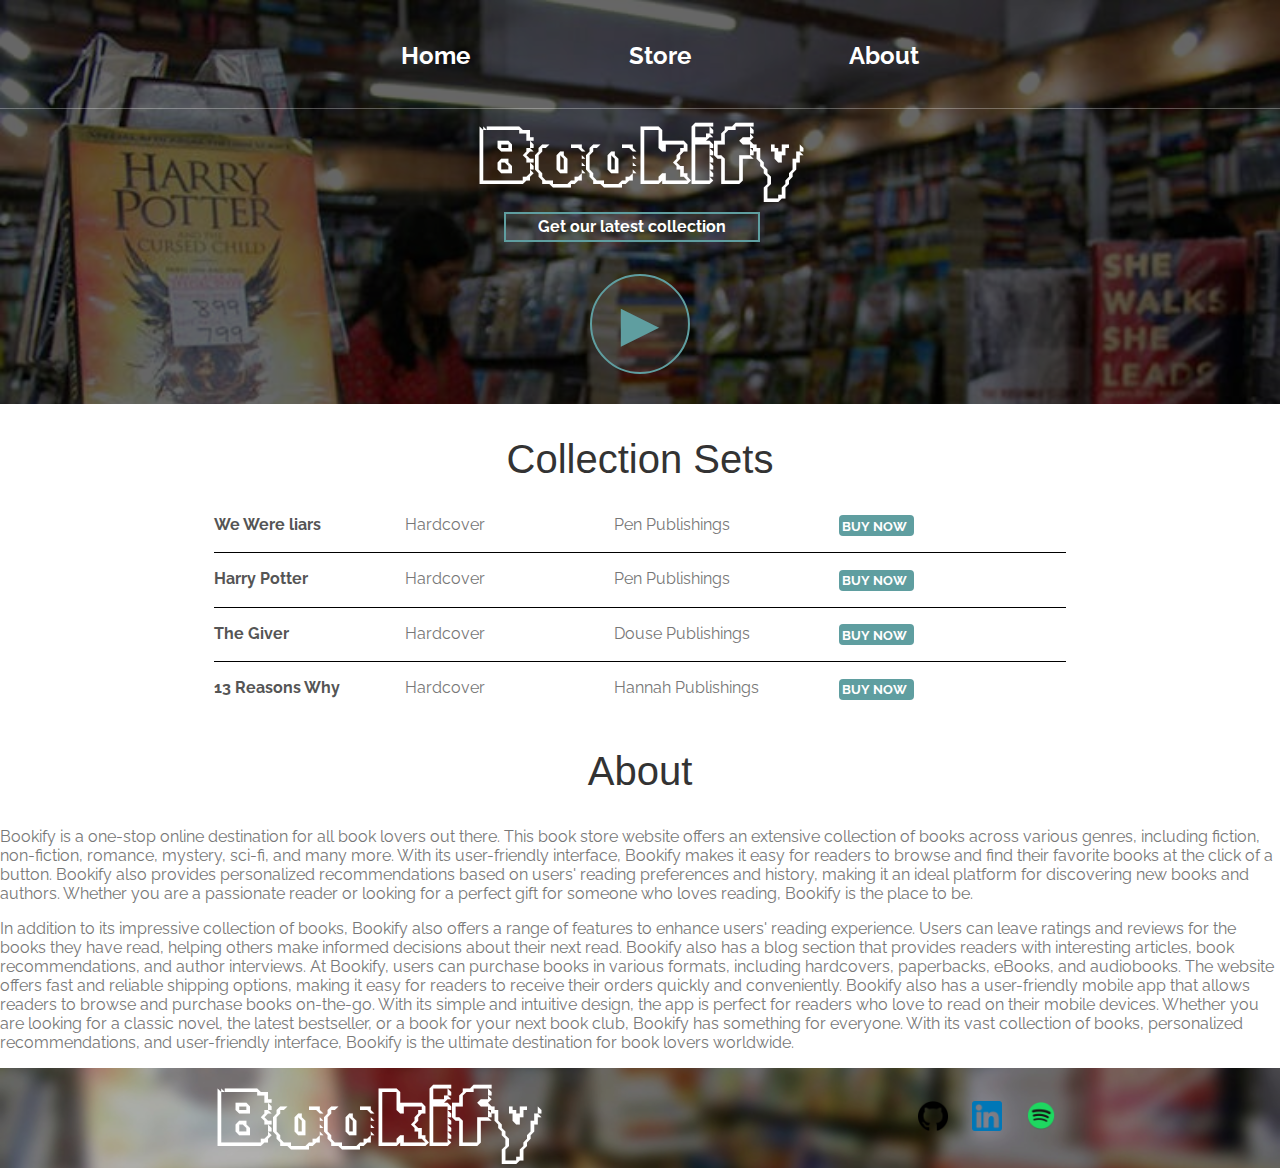
<file: index.html>
<!DOCTYPE html>
<html>
    <head>
        <title>Bookify | Home</title>
        <meta name="description" content="Bookify is a one-stop online destination for all book lovers out there. This book store website offers an extensive collection of books across various genres, including fiction, non-fiction, romance, mystery, sci-fi, and many more.">
        <link rel="stylesheet" href="styles.css"/>
        <link rel="icon" type="image/x-icon" href="Images/favicon.png">
    </head >
    <body>
        <header class="name_header">
            <nav class="nav main-nav">
                <ul>
                    <li ><a class="nav-item" href="index.html">Home</a></li>
                    <li ><a class="nav-item" href="store.html">Store</a></li>
                    <li ><a class="nav-item" href="about.html">About</a></li>
                </ul>
            </nav>
            <h1 class="store-name ">Bookify</h1>
            <div class="container">
                <button class="btn btn-header">Get our latest collection</button> 
            </div>
            <button class="btn play-btn btn-header">&#9658;</button>
        </header>
        <section class="content-section container">
            <h2 class="section-header">Collection Sets</h2>
            <div>
                <div class="collection-div">
                     <span class="collection-item collection-name">We Were liars</span>
                     <span class="collection-item collection-bind">Hardcover</span>
                     <span class="collection-item collection-pub">Pen Publishings </span>
                     <button type="button" class="btn collection-item collection-btn btn-primary">BUY NOW</button>
                </div>
                <div class="collection-div">
                    <span class="collection-item collection-name">Harry Potter</span>
                     <span class="collection-item collection-bind">Hardcover</span>
                     <span class="collection-item collection-pub">Pen Publishings </span>
                     <button type="button" class="btn collection-item collection-btn btn-primary">BUY NOW</button>
               </div>
               <div class="collection-div">
                     <span class="collection-item collection-name">The Giver</span>
                     <span class="collection-item collection-bind">Hardcover</span>
                     <span class="collection-item collection-pub">Douse Publishings </span>
                     <button type="button" class="btn collection-item collection-btn btn-primary">BUY NOW</button>
           </div>
           <div class="collection-div collection-div-last">   
                     <span class="collection-item collection-name">13 Reasons Why</span>
                     <span class="collection-item collection-bind">Hardcover</span>
                     <span class="collection-item collection-pub">Hannah Publishings </span>
                     <button type="button" class="btn collection-item collection-btn btn-primary">BUY NOW</button>
       </div>
            </div>
        </section>
        <section>
            <h2 class="section-header">About</h2>
            <p>Bookify is a one-stop online destination for all book lovers out there. This book store website offers an extensive collection of books across various genres, including fiction, non-fiction, romance, mystery, sci-fi, and many more. With its user-friendly interface, Bookify makes it easy for readers to browse and find their favorite books at the click of a button. Bookify also provides personalized recommendations based on users' reading preferences and history, making it an ideal platform for discovering new books and authors. Whether you are a passionate reader or looking for a perfect gift for someone who loves reading, Bookify is the place to be.</p>
            <p>In addition to its impressive collection of books, Bookify also offers a range of features to enhance users' reading experience. Users can leave ratings and reviews for the books they have read, helping others make informed decisions about their next read. Bookify also has a blog section that provides readers with interesting articles, book recommendations, and author interviews.

                At Bookify, users can purchase books in various formats, including hardcovers, paperbacks, eBooks, and audiobooks. The website offers fast and reliable shipping options, making it easy for readers to receive their orders quickly and conveniently.
                
                Bookify also has a user-friendly mobile app that allows readers to browse and purchase books on-the-go. With its simple and intuitive design, the app is perfect for readers who love to read on their mobile devices.
                
                Whether you are looking for a classic novel, the latest bestseller, or a book for your next book club, Bookify has something for everyone. With its vast collection of books, personalized recommendations, and user-friendly interface, Bookify is the ultimate destination for book lovers worldwide.</p>

        </section>
        <footer class="main-footer">
            <section class="container main-footer-container">
                <h3 class="store-name">Bookify</h3>
                <ul class="nav footer-nav">
                    <li ><a class="fotter-img" href="https://github.com/K-Daksh" target="_blank"><img src="Images/Ghub logo.png" width="50"></a></li>
                    <li ><a class="fotter-img" href="https://www.linkedin.com/in/daksh-kitukale-824843235/" target="_blank"><img src="Images/LD logo.png" width="48"></a></li>
                    <li ><a class="fotter-img" href="https://open.spotify.com/user/fgmoj7nepowfute629huik8tl?si=13046d83907c443b" target="_blank"><img src="Images/SP logo.png" width="50"></a></li>
                </ul>
            </section>
        </footer>
    </body>
</html>
</file>
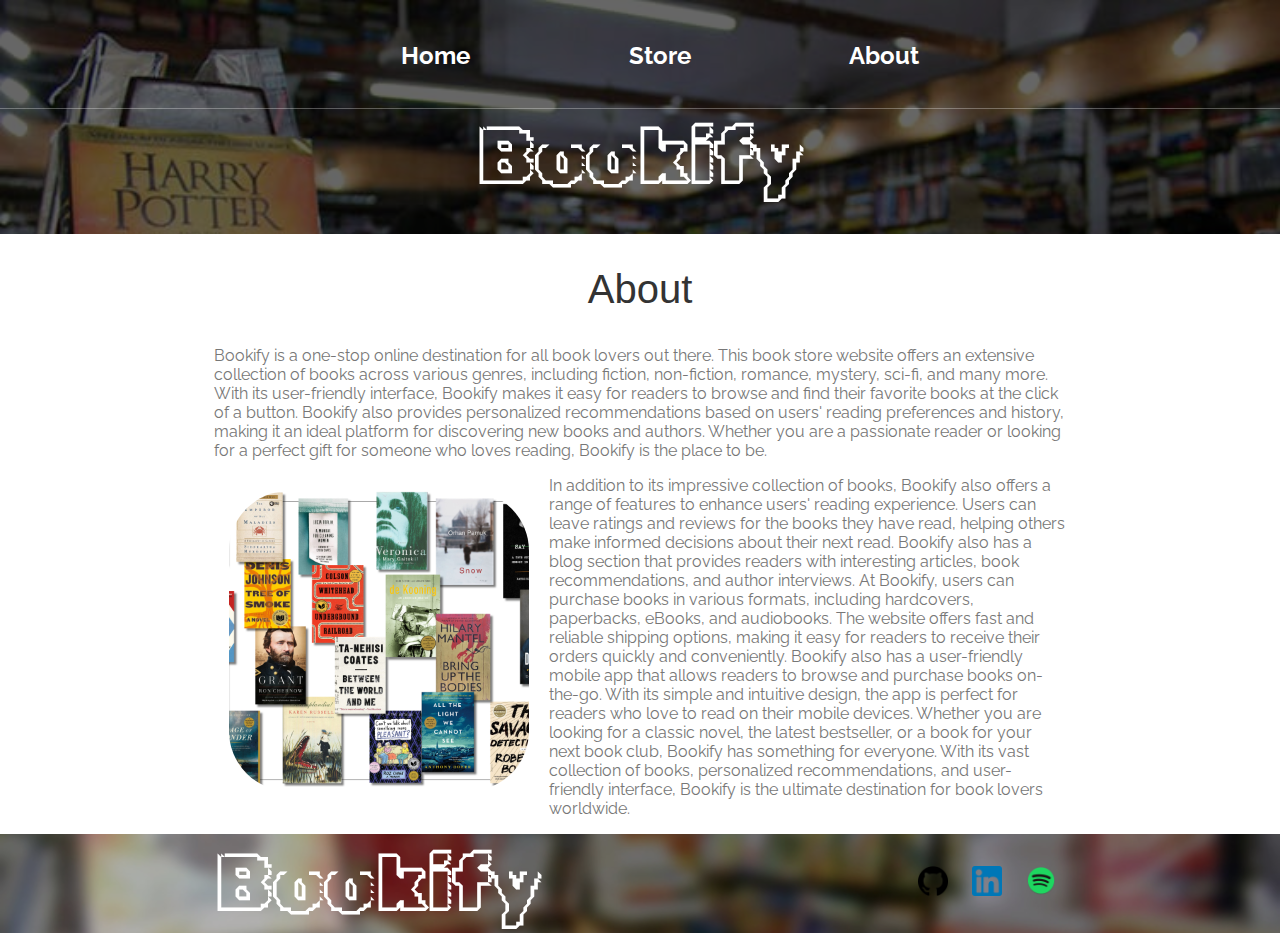
<file: about.html>
<!DOCTYPE html>
<html>
    <head>
        <title>Bookify | About</title>
        <link rel="stylesheet" href="styles.css"/>
        <link rel="icon" type="image/x-icon" href="Images/favicon.png">
        <meta name="description" content="Bookify is a one-stop online destination for all book lovers out there. This book store website offers an extensive collection of books across various genres, including fiction, non-fiction, romance, mystery, sci-fi, and many more.">
    </head>
    <body>
        <header class="name_header">
            <nav class="nav main-nav">
                <ul>
                    <li ><a class="nav-item" href="index.html">Home</a></li>
                    <li ><a class="nav-item" href="store.html">Store</a></li>
                    <li ><a class="nav-item" href="about.html">About</a></li>
                </ul>
            </nav>
            <h1 class="store-name ">Bookify</h1>
        </header>
        <section class="content-section container">
            <h2 class="section-header">About</h2>
            <p>Bookify is a one-stop online destination for all book lovers out there. This book store website offers an extensive collection of books across various genres, including fiction, non-fiction, romance, mystery, sci-fi, and many more. With its user-friendly interface, Bookify makes it easy for readers to browse and find their favorite books at the click of a button. Bookify also provides personalized recommendations based on users' reading preferences and history, making it an ideal platform for discovering new books and authors. Whether you are a passionate reader or looking for a perfect gift for someone who loves reading, Bookify is the place to be.</p>
            <img class="about-store -square-img"src="Images/square.jpg" width="300">
            <p>In addition to its impressive collection of books, Bookify also offers a range of features to enhance users' reading experience. Users can leave ratings and reviews for the books they have read, helping others make informed decisions about their next read. Bookify also has a blog section that provides readers with interesting articles, book recommendations, and author interviews.

                At Bookify, users can purchase books in various formats, including hardcovers, paperbacks, eBooks, and audiobooks. The website offers fast and reliable shipping options, making it easy for readers to receive their orders quickly and conveniently.
                
                Bookify also has a user-friendly mobile app that allows readers to browse and purchase books on-the-go. With its simple and intuitive design, the app is perfect for readers who love to read on their mobile devices.
                
                Whether you are looking for a classic novel, the latest bestseller, or a book for your next book club, Bookify has something for everyone. With its vast collection of books, personalized recommendations, and user-friendly interface, Bookify is the ultimate destination for book lovers worldwide.</p>

        </section>
        <footer class="main-footer">
            <section class="container main-footer-container">
                <h3 class="store-name">Bookify</h3>
                <ul class="nav footer-nav">
                    <li ><a class="fotter-img" href="https://github.com/K-Daksh" target="_blank"><img src="Images/Ghub logo.png" width="50"></a></li>
                    <li ><a class="fotter-img" href="https://www.linkedin.com/in/daksh-kitukale-824843235/" target="_blank"><img src="Images/LD logo.png" width="48"></a></li>
                    <li ><a class="fotter-img" href="https://open.spotify.com/user/fgmoj7nepowfute629huik8tl?si=13046d83907c443b" target="_blank"><img src="Images/SP logo.png" width="50"></a></li>
                </ul>
            </section>
        </footer>
    </body>
</html>
</file>
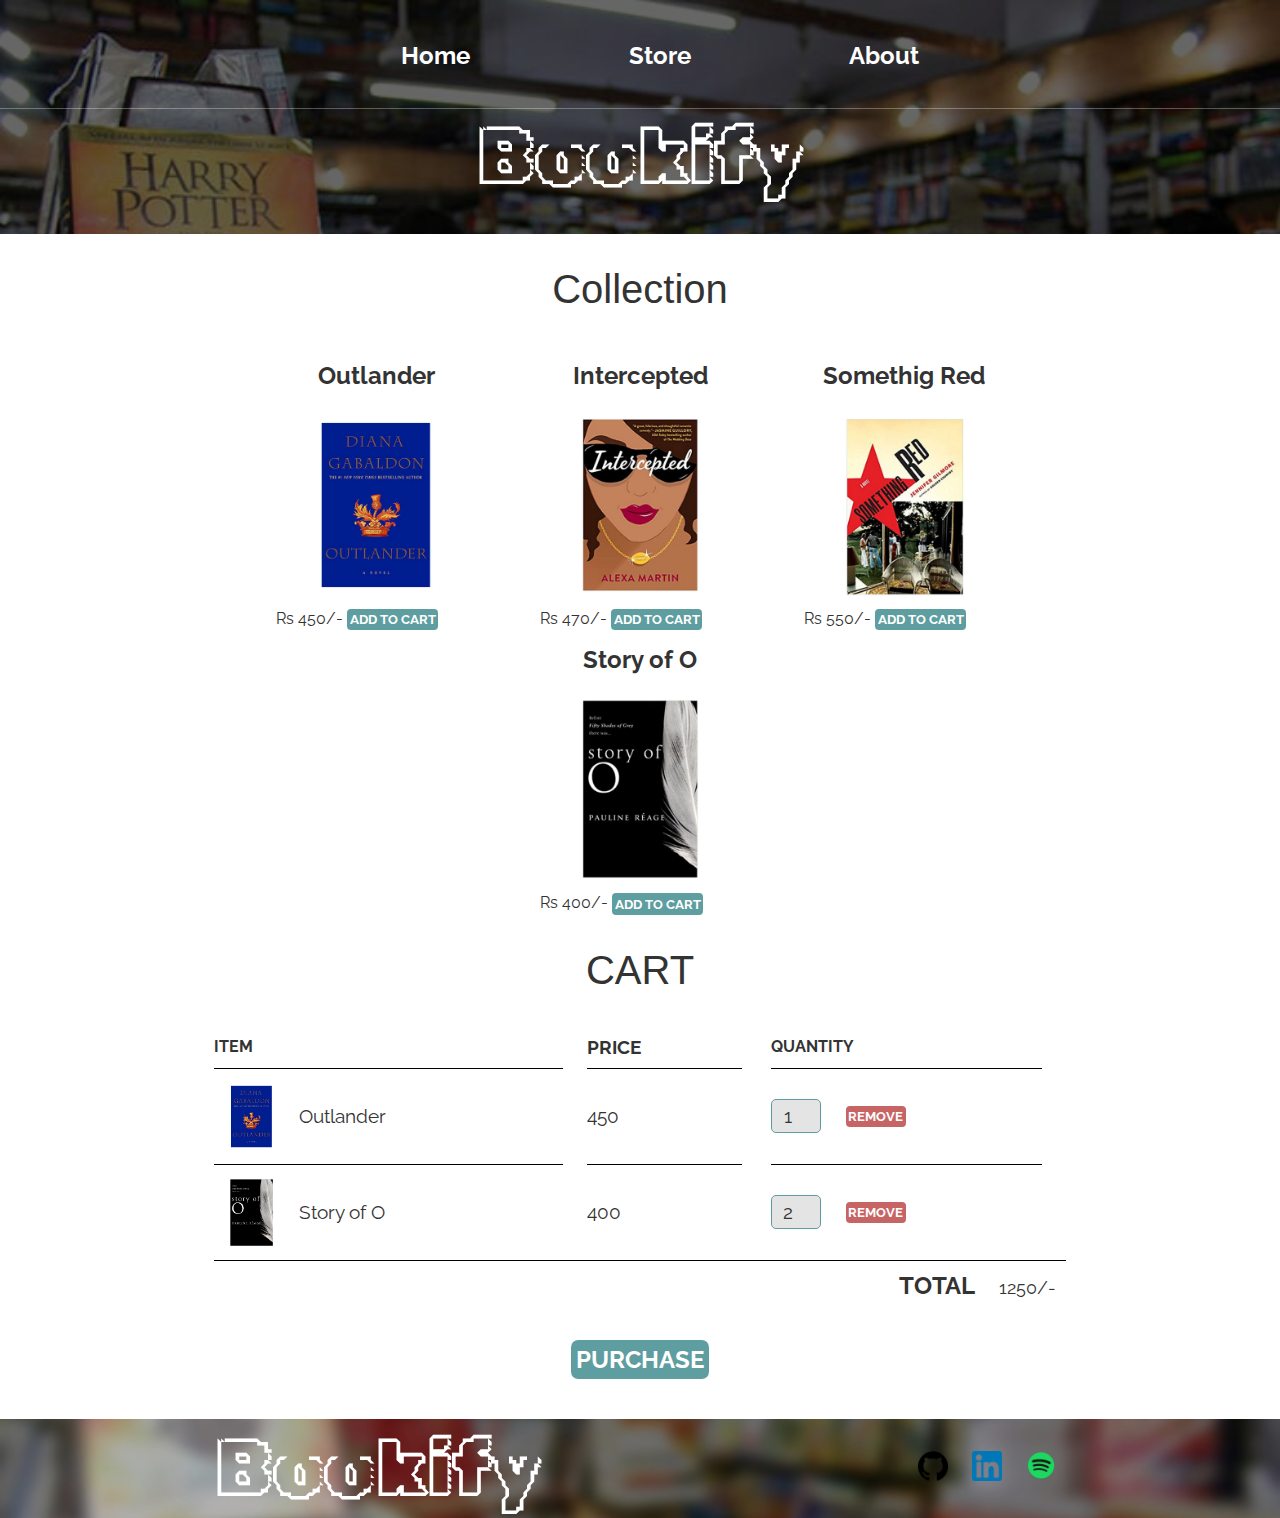
<file: store.html>
<!DOCTYPE html>
<html>
    <head>
        <title>Bookify | Store</title>
        <meta name="description" content="Bookify is a one-stop online destination for all book lovers out there. This book store website offers an extensive collection of books across various genres, including fiction, non-fiction, romance, mystery, sci-fi, and many more.">
        <link rel="stylesheet" href="styles.css"/>
        <link rel="icon" type="image/x-icon" href="Images/favicon.png">
        
    </head>
    <body>
        <header class="name_header">
            <nav class="nav main-nav">
                <ul>
                    <li ><a class="nav-item" href="index.html">Home</a></li>
                    <li ><a class="nav-item" href="store.html">Store</a></li>
                    <li ><a class="nav-item" href="about.html">About</a></li>
                </ul>
            </nav>
            <h1 class="store-name ">Bookify</h1>
        </header>
        <section class="container content-section">
            <h2 class="section-header">Collection</h2>
            <div class="shop-item">
                <div >
                    <span class="shop-item-title">Outlander</span>
                    <img class="shop-item-image" src="Images/Cover_1.jpg">
                    <div class="shop-item-deatil">
                        <span class="shop-item-price">Rs 450/-</span>
                        <button class="btn btn-primary shop-item-btn" type="button">ADD TO CART</button>
                    </div>
                </div>
                <div>   
                    <span class="shop-item-title">Intercepted</span>
                    <img class="shop-item-image" src="Images/Cover_2.jpg">
                    <div class="shop-item-deatil">
                        <span class="shop-item-price">Rs 470/-</span>
                        <button class="btn btn-primary shop-item-btn" type="button">ADD TO CART</button>
                    </div>
                </div>
                <div>

                    <span class="shop-item-title">Somethig Red</span>
                
                    <img class="shop-item-image" src="Images/Cover 3.jpg">
                    <div class="shop-item-deatil">
                        <span class="shop-item-price">Rs 550/-</span>
                        <button class="btn btn-primary shop-item-btn" type="button">ADD TO CART</button>
                    </div>
                </div>
                <div>
                
                    <span class="shop-item-title">Story of O</span>

                    <img class="shop-item-image" src="Images/Cover 4.jpg">
                    <div class="shop-item-deatil">
                        <span class="shop-item-price">Rs 400/-</span>
                        <button class="btn btn-primary shop-item-btn" type="button">ADD TO CART</button>
                    </div>
                </div>
        </div>
        </section>
        <section class="container content-section">
            <h2 class="section-header">CART</h2>
            <div class="cart-row">
                <span class="cart-item cart-header cart-column">ITEM</span>
                <span class="cart-price cart-header cart-column">PRICE</span>
                <span class="cart-quantity cart-header cart-column">QUANTITY</span>
            </div>
            <div class="cart-row">
                <div class="cart-item cart-column">
                    <img class="cart-item-image" src="Images/Cover_1.jpg" width="100">
                    <span class="cart-item-title">Outlander</span>
                </div>
                <span class="cart-price cart-column">450</span>
                <div class="cart-item cart-quantity cart-column" >
                    <input class="cart-quantity-input" type="number" value="1">
                    <button class="btn btn-danger " role="button">REMOVE</button>
                </div>
            </div>
            <div class="cart-row cart-row-last">
                <div class="cart-item cart-column">
                    <img class="cart-item-image" src="Images/Cover 4.jpg" width="100">
                    <span class="cart-item-title" >Story of O</span>
                </div>
                <span class="cart-price cart-column">400</span>
                <div class="cart-item cart-quantity cart-column" >
                    <input class="cart-quantity-input" type="number" value="2">
                    <button class="btn btn-danger " role="button">REMOVE</button>
                </div>
            </div>

            <div class="cart-total">
                <strong class="cart-total-title">TOTAL</strong>
                <span class="cart-total-price">1250/-</span>
            </div>
        </section>
        <div>
            <button class="btn btn-primary btn-purchase" role="button">PURCHASE</button>
        </div>
        <footer class="main-footer">
            <section class="container main-footer-container">
                <h3 class="store-name">Bookify</h3>
                <ul class="nav footer-nav">
                    <li ><a class="fotter-img" href="https://github.com/K-Daksh" target="_blank"><img src="Images/Ghub logo.png" width="50"></a></li>
                    <li ><a class="fotter-img" href="https://www.linkedin.com/in/daksh-kitukale-824843235/" target="_blank"><img src="Images/LD logo.png" width="48"></a></li>
                    <li ><a class="fotter-img" href="https://open.spotify.com/user/fgmoj7nepowfute629huik8tl?si=13046d83907c443b" target="_blank"><img src="Images/SP logo.png" width="50"></a></li>
                </ul>
            </section>
        </footer>
    </body>
</html>
</file>
<file: styles.css>
@import url('https://fonts.googleapis.com/css2?family=Raleway:wght@100;200&display=swap');
@font-face {
    font-family: "Rubiklso-Regular";
    src: url("Fonts/RubikIso-Regular.ttf");
}
*{
    
    box-sizing: border-box;
    font-family: Raleway;
    color: #777;
}
html,body{
    margin: 0;
    padding: 0;
}
.main-footer{
    background-color: rgba(65, 60, 60, 0.221);
    background-image: url("Images/Pic2BR.jpg");
    height :100%;
    background-position: center;
    background-repeat: no-repeat;
    background-blend-mode: multiply;
    color: white;
    padding: .15em 0;
    background-size: cover;
}
.store-name{
    text-align: center;
    margin: 0;
    font-size: 5em;
    font-family: Rubiklso-Regular ;
    font-weight: normal;
    color: white;
}
.nav{
    margin: 0;
}
.nav li{
    display: inline;
}
.nav a{
    display: inline-block;
    padding: .6em;
    color: white;
    text-decoration: none;
}
.nav a:hover{
    background-color:rgba(255, 255, 255, .3);
}
.store-name-large{
    font-size: 6em;
    margin: 0;
}
.main-nav{
    padding-top: .1em;
    text-align: center;
    font-size: 1.5em;
    font-weight: bolder;
    border-bottom:1px solid rgba(255, 255, 255, .3);
}
.main-nav li{
    padding: 0 5%;
}
.name_header{
    background-color: rgba(0, 0, 0, .6);
    background-image: url("Images/Pic1.jpg");
    background-blend-mode: multiply;
    background-size: cover;
    padding-bottom: 30px;
}
.content-section{
    margin: 1em;
}
.container{
    max-width: 900px;
    margin: 0 auto;
    padding: 0 1.5em;
}
.section-header{
    font-family: 'Lucida Sans', 'Lucida Sans Regular', 'Lucida Grande', 'Lucida Sans Unicode', Geneva, Verdana, sans-serif;
    font-weight: normal;
    color: #333;
    text-align: center;
    font-size: 2.5em;
}

.about-store{
    float: left;
    height: 300px;
    width: 300px;
    margin: 15px;
    border-radius: 20%;
    margin-right: 20px;
}

.main-footer-container{
    display: flex;
    align-items: center;
}
.main-footer-container ul{
    flex-grow: 1;
    text-align: end;
}
.footer-nav li{
    padding: 0 .03em;
    
}
.footer-nav img{
    width: 30px;
    height: 30px;
    
}
.btn{
    text-align: center;
    vertical-align: middle;
    padding: .2em;
    cursor: pointer;
}
.btn-header{
    margin: .5em 30% 2em 34%;
    color: rgb(255, 255, 255);
    border:2px solid cadetblue;
    background-color: rgba(255,255,255,.1);
    border-radius: 0;
    padding-left: 2em;
    padding-right: 2em;
    font-weight: bolder;
    font-size: medium;
}
.btn-header:hover{
    background-color: rgba(255, 255, 255, .3);
}
.play-btn{
    display: block;
    margin: 0 auto;
    color: cadetblue;
    font-size: 4em;
    border-radius: 50%;
    padding: 0;
    width: 100px;
    height: 100px;
}
.collection-div{
    border-bottom: 1px solid black;
    padding-bottom: 1em;
    margin-bottom: 1em;
}
.collection-div-last {
    border-bottom: none;
}
.collection-item{
    display: inline-block;
    padding-right: .5em;
}
.collection-name{
    color: #555;
    font-weight: bold;
    width: 22%;
}
.collection-bind{
    width: 24%;
}
.collection-pub{
    width: 26%;
}
.collection-btn{
    max-width: 20%;
}
.btn-primary{
    color: white;
    background-color: cadetblue;
    border:none;
    border-radius: .3em;
    font-weight: bold;
}
.btn-primary:hover{
    background-color:rgb(24, 86, 88);
}
.shop-item{
    margin: 30px;
}
.shop-item-title{
    display: block;
    width: 100%;
    text-align: center;
    font-weight: bold;
    font-size: 1.5em;
    color: #333;
    margin-bottom: 15px;
    margin-top: 15px;
}
.shop-item-image{
    height: 200px;
}
.shop-item-details{
    display: flex;
    align-items: center;
    padding: 10px;
}
.shop-item-price{
    flex-grow: 1;
    color: #333;
}
.shop-item{
    display: flex;
    flex-wrap: wrap;
    justify-content: space-around;
}
.cart-header{
    font-weight: bold;
    font-size: 1.2en;
    color: #333;
}
.cart-column{
    display: flex;
    align-items: center;
    border-bottom: 1px solid black;
    margin-right: 1.5em;
    padding-bottom: 10px;
    margin-top: 10px;
    
}
.cart-row{
    display: flex;
}
.cart-item{
    width: 45%;
}
.cart-price{
    width: 20%;
    font-size: 1.2em;
    color: #333;
}
.cart-quantity{
    width: 35%;
}
.cart-item-title{
    color: #333;
    margin-left: .5em;
    font-size: 1.2em;
}
.cart-item-image{
    width: 75px;
    height: auto;
    border-radius: 30px;
}
.btn-danger{
    color: white;
    background-color: rgb(199, 101, 101);
    border: none;
    border-radius: .3em;
    font-weight: bold;
}
.btn-danger:hover{
    background-color:rgb(220, 67, 67) ;
}
.cart-quantity-input{
    height: 34px;
    width: 50px;
    border-radius: 5px;
    border: 1px solid cadetblue;
    color: #333;
    padding: 0;
    text-align: center;
    background-color: #e4e4e4;
    font-size: 1.2em;
    margin-right: 25px;
}
.cart-row-last{
    border-bottom: 1px solid black;
}
.cart-row-last .cart-column{
    border:none;
}
.cart-total{
    text-align: end;
    margin-top: 10px;
    margin-right: 10px;
}
.cart-total-title{
    font-weight: bold;
    font-size: 1.5em;
    color: #333;
    margin-right: 20px;
}
.cart-total-price{
    color: #333;
    font-size: 1.1em;
}
.btn-purchase{
    display: block;
    margin: 40px auto 40px auto;
    font-size: 1.5em;
}
.fotter-img:hover{
    color: #111; 
    background: cadetblue; 
    box-shadow: 0 0 100px rgb(198, 215, 216); 
}
.nav-item:hover{
    color:white; 
    background: rgb(255, 255, 255); 
    box-shadow: 0 0 100px cadetblue; 
}
</file>
